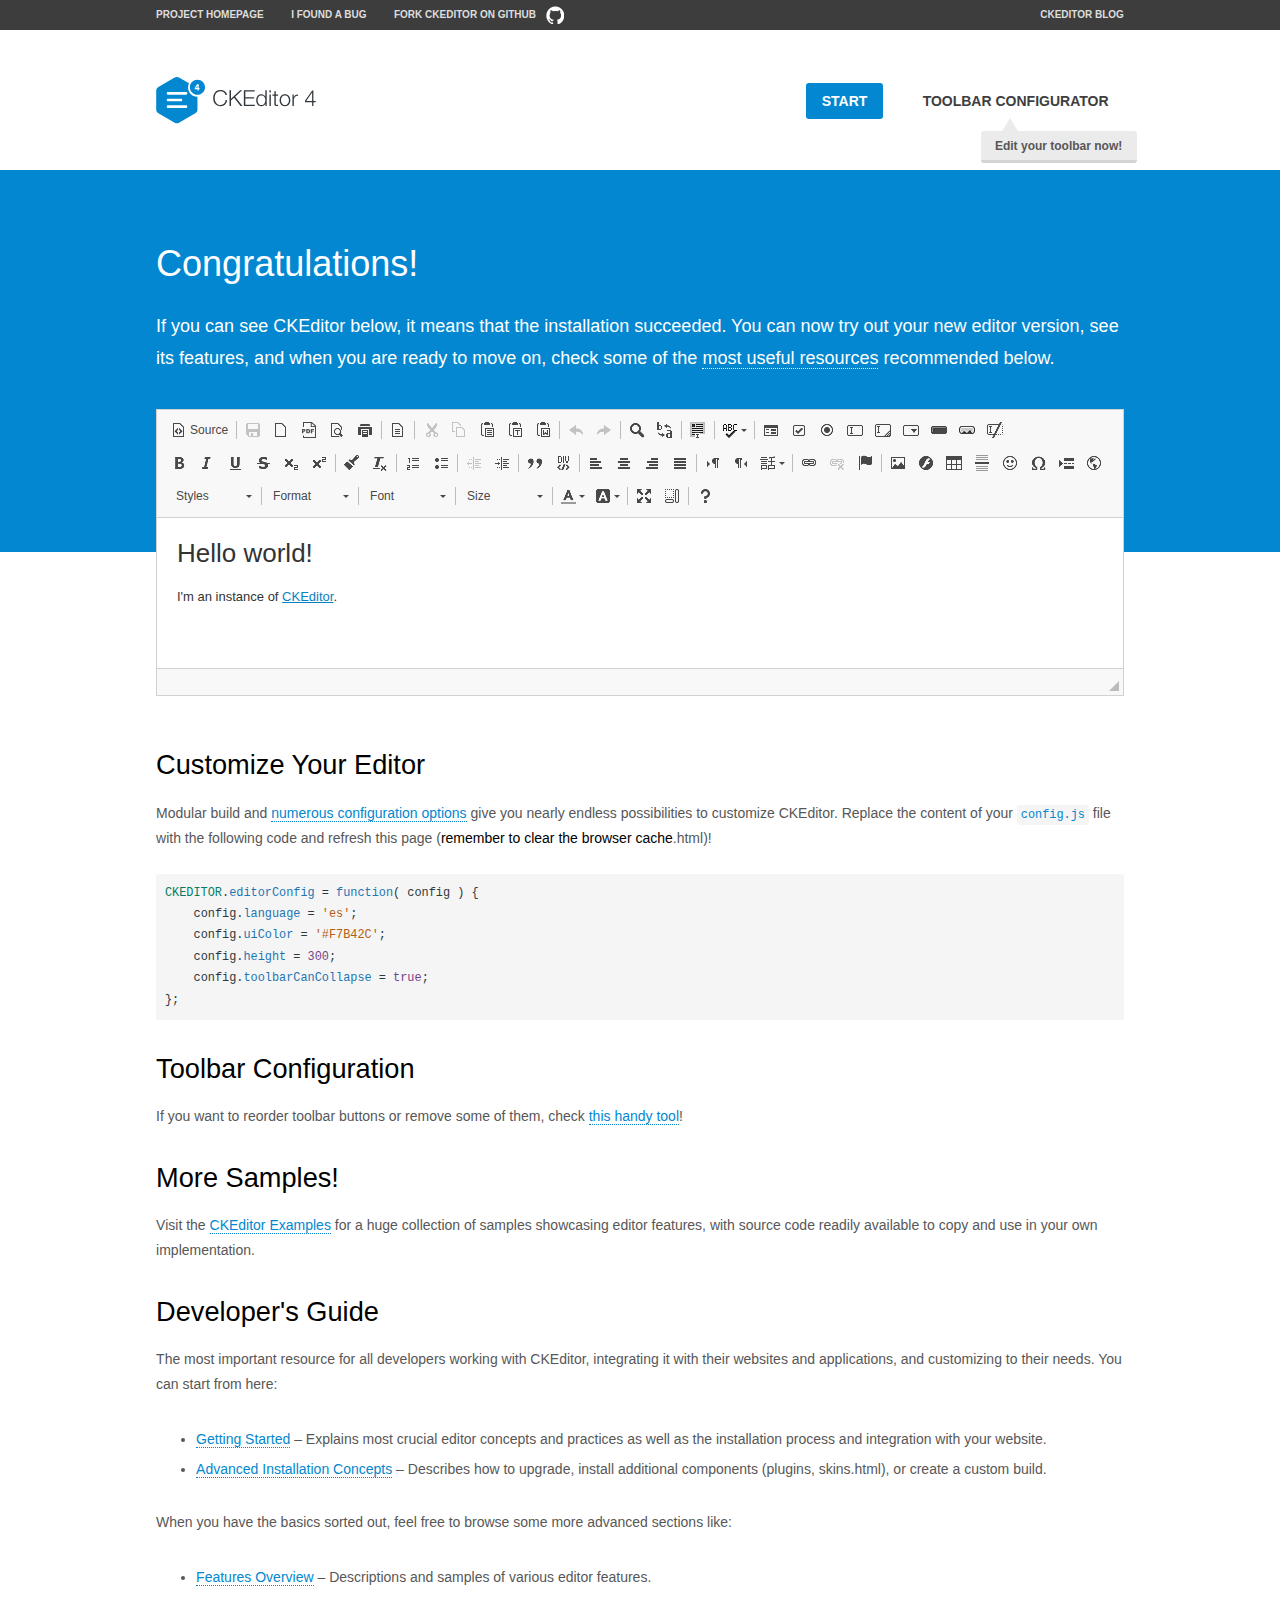
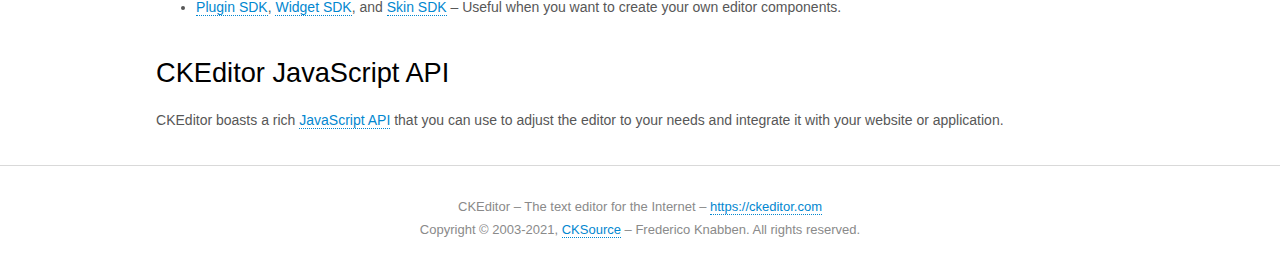
<file: public/assets/js/ckeditor/samples/index.html>
<!DOCTYPE html>
<!--
Copyright (c) 2003-2021, CKSource - Frederico Knabben. All rights reserved.
For licensing, see LICENSE.md or https://ckeditor.com/legal/ckeditor-oss-license
-->
<html lang="en">
<head>
	<meta charset="utf-8">
	<title>CKEditor Sample</title>
	<script src="../ckeditor.js"></script>
	<script src="js/sample.js"></script>
	<link rel="stylesheet" href="css/samples.css">
	<link rel="stylesheet" href="toolbarconfigurator/lib/codemirror/neo.css">
	<meta name="viewport" content="width=device-width,initial-scale=1">
	<meta name="description" content="Try the latest sample of CKEditor 4 and learn more about customizing your WYSIWYG editor with endless possibilities.">
</head>
<body id="main">

<nav class="navigation-a">
	<div class="grid-container">
		<ul class="navigation-a-left grid-width-70">
			<li><a href="https://ckeditor.com/ckeditor-4/">Project Homepage</a></li>
			<li><a href="https://github.com/ckeditor/ckeditor4/issues">I found a bug</a></li>
			<li><a href="https://github.com/ckeditor/ckeditor4" class="icon-pos-right icon-navigation-a-github">Fork CKEditor on GitHub</a></li>
		</ul>
		<ul class="navigation-a-right grid-width-30">
			<li><a href="https://ckeditor.com/blog/">CKEditor Blog</a></li>
		</ul>
	</div>
</nav>

<header class="header-a">
	<div class="grid-container">
		<h1 class="header-a-logo grid-width-30">
			<a href="index.html"><img src="img/logo.svg" onerror="this.src='img/logo.png'; this.onerror=null;" alt="CKEditor Sample"></a>
		</h1>

		<nav class="navigation-b grid-width-70">
			<ul>
				<li><a href="index.html" class="button-a button-a-background">Start</a></li>
				<li><a href="toolbarconfigurator/index.html" class="button-a">Toolbar configurator <span class="balloon-a balloon-a-nw">Edit your toolbar now!</span></a></li>
			</ul>
		</nav>
	</div>
</header>

<main>
	<div class="adjoined-top">
		<div class="grid-container">
			<div class="content grid-width-100">
				<h1>Congratulations!</h1>
				<p>
					If you can see CKEditor below, it means that the installation succeeded.
					You can now try out your new editor version, see its features, and when you are ready to move on, check some of the <a href="#sample-customize">most useful resources</a> recommended below.
				</p>
			</div>
		</div>
	</div>
	<div class="adjoined-bottom">
		<div class="grid-container">
			<div class="grid-width-100">
				<div id="editor">
					<h1>Hello world!</h1>
					<p>I'm an instance of <a href="https://ckeditor.com">CKEditor</a>.</p>
				</div>
			</div>
		</div>
	</div>

	<div class="grid-container">
		<div class="content grid-width-100">
			<section id="sample-customize">
				<h2>Customize Your Editor</h2>
				<p>Modular build and <a href="https://ckeditor.com/docs/ckeditor4/latest/guide/dev_configuration.html">numerous configuration options</a> give you nearly endless possibilities to customize CKEditor. Replace the content of your <code><a href="../config.js">config.js</a></code> file with the following code and refresh this page (<strong>remember to clear the browser cache</strong>.html)!</p>
		<pre class="cm-s-neo CodeMirror"><code><span style="padding-right: 0.1px;"><span class="cm-variable">CKEDITOR</span>.<span class="cm-property">editorConfig</span> <span class="cm-operator">=</span> <span class="cm-keyword">function</span>( <span class="cm-def">config</span> ) {</span>
<span style="padding-right: 0.1px;"><span class="cm-tab">	</span><span class="cm-variable-2">config</span>.<span class="cm-property">language</span> <span class="cm-operator">=</span> <span class="cm-string">'es'</span>;</span>
<span style="padding-right: 0.1px;"><span class="cm-tab">	</span><span class="cm-variable-2">config</span>.<span class="cm-property">uiColor</span> <span class="cm-operator">=</span> <span class="cm-string">'#F7B42C'</span>;</span>
<span style="padding-right: 0.1px;"><span class="cm-tab">	</span><span class="cm-variable-2">config</span>.<span class="cm-property">height</span> <span class="cm-operator">=</span> <span class="cm-number">300</span>;</span>
<span style="padding-right: 0.1px;"><span class="cm-tab">	</span><span class="cm-variable-2">config</span>.<span class="cm-property">toolbarCanCollapse</span> <span class="cm-operator">=</span> <span class="cm-atom">true</span>;</span>
<span style="padding-right: 0.1px;">};</span></code></pre>
			</section>

			<section>
				<h2>Toolbar Configuration</h2>
				<p>If you want to reorder toolbar buttons or remove some of them, check <a href="toolbarconfigurator/index.html">this handy tool</a>!</p>
			</section>

			<section>
				<h2>More Samples!</h2>
				<p>Visit the <a href="https://ckeditor.com/docs/ckeditor4/latest/examples/index.html">CKEditor Examples</a> for a huge collection of samples showcasing editor features, with source code readily available to copy and use in your own implementation.</p>
			</section>

			<section>
				<h2>Developer's Guide</h2>
				<p>The most important resource for all developers working with CKEditor, integrating it with their websites and applications, and customizing to their needs. You can start from here:</p>
				<ul>
					<li><a href="https://ckeditor.com/docs/ckeditor4/latest/guide/dev_installation.html">Getting Started</a> &ndash; Explains most crucial editor concepts and practices as well as the installation process and integration with your website.</li>
					<li><a href="https://ckeditor.com/docs/ckeditor4/latest/guide/dev_advanced_installation.html">Advanced Installation Concepts</a> &ndash; Describes how to upgrade, install additional components (plugins, skins.html), or create a custom build.</li>
				</ul>
					<p>When you have the basics sorted out, feel free to browse some more advanced sections like:</p>
				<ul>
					<li><a href="https://ckeditor.com/docs/ckeditor4/latest/features/index.html">Features Overview</a> &ndash; Descriptions and samples of various editor features.</li>
					<li><a href="https://ckeditor.com/docs/ckeditor4/latest/guide/plugin_sdk_intro.html">Plugin SDK</a>, <a href="https://ckeditor.com/docs/ckeditor4/latest/guide/widget_sdk_intro.html">Widget SDK</a>, and <a href="https://ckeditor.com/docs/ckeditor4/latest/guide/skin_sdk_intro.html">Skin SDK</a> &ndash; Useful when you want to create your own editor components.</li>
				</ul>
			</section>

			<section>
				<h2>CKEditor JavaScript API</h2>
				<p>CKEditor boasts a rich <a href="https://ckeditor.com/docs/ckeditor4/latest/api/index.html">JavaScript API</a> that you can use to adjust the editor to your needs and integrate it with your website or application.</p>
			</section>
		</div>
	</div>
</main>

<footer class="footer-a grid-container">
	<div class="grid-container">
		<p class="grid-width-100">
			CKEditor &ndash; The text editor for the Internet &ndash; <a class="samples" href="https://ckeditor.com/">https://ckeditor.com</a>
		</p>
		<p class="grid-width-100" id="copy">
			Copyright &copy; 2003-2021, <a class="samples" href="https://cksource.com/">CKSource</a> &ndash; Frederico Knabben. All rights reserved.
		</p>
	</div>
</footer>
<script>
	initSample();
</script>

</body>
</html>
</file>
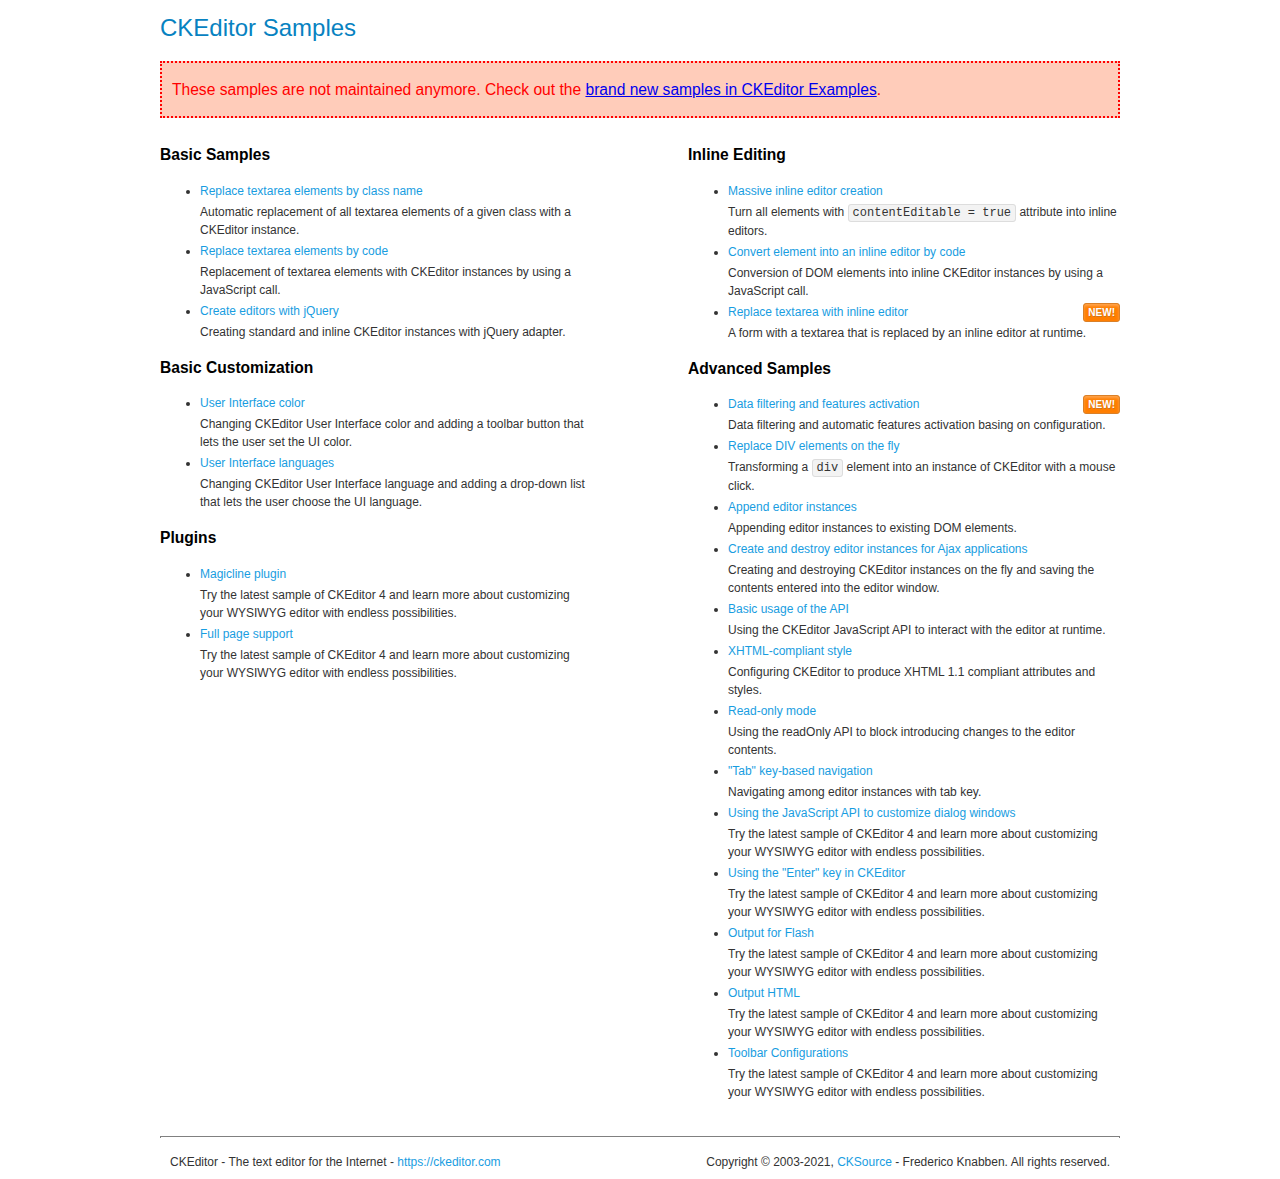
<file: public/assets/js/samples/old/index.html>
<!DOCTYPE html>
<!--
Copyright (c) 2003-2021, CKSource - Frederico Knabben. All rights reserved.
For licensing, see LICENSE.md or https://ckeditor.com/legal/ckeditor-oss-license
-->
<html lang="en">
<head>
	<meta charset="utf-8">
	<title>CKEditor Samples</title>
	<link rel="stylesheet" href="sample.css">
	<meta name="description" content="Try the latest sample of CKEditor 4 and learn more about customizing your WYSIWYG editor with endless possibilities.">
</head>
<body>
	<h1 class="samples">
		CKEditor Samples
	</h1>
	<div class="warning deprecated">
		These samples are not maintained anymore. Check out the <a href="https://ckeditor.com/docs/ckeditor4/latest/examples/index.html">brand new samples in CKEditor Examples</a>.
	</div>
	<div class="twoColumns">
		<div class="twoColumnsLeft">
			<h2 class="samples">
				Basic Samples
			</h2>
			<dl class="samples">
				<dt><a class="samples" href="replacebyclass.html">Replace textarea elements by class name</a></dt>
				<dd>Automatic replacement of all textarea elements of a given class with a CKEditor instance.</dd>

				<dt><a class="samples" href="replacebycode.html">Replace textarea elements by code</a></dt>
				<dd>Replacement of textarea elements with CKEditor instances by using a JavaScript call.</dd>

				<dt><a class="samples" href="jquery.html">Create editors with jQuery</a></dt>
				<dd>Creating standard and inline CKEditor instances with jQuery adapter.</dd>
			</dl>

			<h2 class="samples">
				Basic Customization
			</h2>
			<dl class="samples">
				<dt><a class="samples" href="uicolor.html">User Interface color</a></dt>
				<dd>Changing CKEditor User Interface color and adding a toolbar button that lets the user set the UI color.</dd>

				<dt><a class="samples" href="uilanguages.html">User Interface languages</a></dt>
				<dd>Changing CKEditor User Interface language and adding a drop-down list that lets the user choose the UI language.</dd>
			</dl>


			<h2 class="samples">Plugins</h2>
<dl class="samples">
<dt><a class="samples" href="magicline/magicline.html">Magicline plugin</a></dt>
<dd>Try the latest sample of CKEditor 4 and learn more about customizing your WYSIWYG editor with endless possibilities.</dd>

<dt><a class="samples" href="wysiwygarea/fullpage.html">Full page support</a></dt>
<dd>Try the latest sample of CKEditor 4 and learn more about customizing your WYSIWYG editor with endless possibilities.</dd>
</dl>
		</div>
		<div class="twoColumnsRight">
			<h2 class="samples">
				Inline Editing
			</h2>
			<dl class="samples">
				<dt><a class="samples" href="inlineall.html">Massive inline editor creation</a></dt>
				<dd>Turn all elements with <code>contentEditable = true</code> attribute into inline editors.</dd>

				<dt><a class="samples" href="inlinebycode.html">Convert element into an inline editor by code</a></dt>
				<dd>Conversion of DOM elements into inline CKEditor instances by using a JavaScript call.</dd>

				<dt><a class="samples" href="inlinetextarea.html">Replace textarea with inline editor</a> <span class="new">New!</span></dt>
				<dd>A form with a textarea that is replaced by an inline editor at runtime.</dd>

				
			</dl>

			<h2 class="samples">
				Advanced Samples
			</h2>
			<dl class="samples">
				<dt><a class="samples" href="datafiltering.html">Data filtering and features activation</a> <span class="new">New!</span></dt>
				<dd>Data filtering and automatic features activation basing on configuration.</dd>

				<dt><a class="samples" href="divreplace.html">Replace DIV elements on the fly</a></dt>
				<dd>Transforming a <code>div</code> element into an instance of CKEditor with a mouse click.</dd>

				<dt><a class="samples" href="appendto.html">Append editor instances</a></dt>
				<dd>Appending editor instances to existing DOM elements.</dd>

				<dt><a class="samples" href="ajax.html">Create and destroy editor instances for Ajax applications</a></dt>
				<dd>Creating and destroying CKEditor instances on the fly and saving the contents entered into the editor window.</dd>

				<dt><a class="samples" href="api.html">Basic usage of the API</a></dt>
				<dd>Using the CKEditor JavaScript API to interact with the editor at runtime.</dd>

				<dt><a class="samples" href="xhtmlstyle.html">XHTML-compliant style</a></dt>
				<dd>Configuring CKEditor to produce XHTML 1.1 compliant attributes and styles.</dd>

				<dt><a class="samples" href="readonly.html">Read-only mode</a></dt>
				<dd>Using the readOnly API to block introducing changes to the editor contents.</dd>

				<dt><a class="samples" href="tabindex.html">"Tab" key-based navigation</a></dt>
				<dd>Navigating among editor instances with tab key.</dd>


				
<dt><a class="samples" href="dialog/dialog.html">Using the JavaScript API to customize dialog windows</a></dt>
<dd>Try the latest sample of CKEditor 4 and learn more about customizing your WYSIWYG editor with endless possibilities.</dd>

<dt><a class="samples" href="enterkey/enterkey.html">Using the &quot;Enter&quot; key in CKEditor</a></dt>
<dd>Try the latest sample of CKEditor 4 and learn more about customizing your WYSIWYG editor with endless possibilities.</dd>

<dt><a class="samples" href="htmlwriter/outputforflash.html">Output for Flash</a></dt>
<dd>Try the latest sample of CKEditor 4 and learn more about customizing your WYSIWYG editor with endless possibilities.</dd>

<dt><a class="samples" href="htmlwriter/outputhtml.html">Output HTML</a></dt>
<dd>Try the latest sample of CKEditor 4 and learn more about customizing your WYSIWYG editor with endless possibilities.</dd>

<dt><a class="samples" href="toolbar/toolbar.html">Toolbar Configurations</a></dt>
<dd>Try the latest sample of CKEditor 4 and learn more about customizing your WYSIWYG editor with endless possibilities.</dd>

			</dl>
		</div>
	</div>
	<div id="footer">
		<hr>
		<p>
			CKEditor - The text editor for the Internet - <a class="samples" href="https://ckeditor.com/">https://ckeditor.com</a>
		</p>
		<p id="copy">
			Copyright &copy; 2003-2021, <a class="samples" href="https://cksource.com/">CKSource</a> - Frederico Knabben. All rights reserved.
		</p>
	</div>
</body>
</html>
</file>
<file: public/assets/js/ckeditor/samples/css/samples.css>
/**
 * @license Copyright (c) 2003-2021, CKSource - Frederico Knabben. All rights reserved.
 * For licensing, see LICENSE.md or https://ckeditor.com/legal/ckeditor-oss-license
 */
@media (max-width: 900px) {
  .global-is-mobile-hidden {
    display: none !important;
  }
}
article,
aside,
details,
figcaption,
figure,
footer,
header,
hgroup,
main,
menu,
nav,
section {
  display: block;
}
body,
html {
  margin: 0;
  padding: 0;
  font: 16px / 1.8 Arial, 'Helvetica Neue', Helvetica, sans-serif;
  font-weight: 300;
  color: #575757;
}
.grid-width-10 {
  width: 10%;
}
.grid-width-20 {
  width: 20%;
}
.grid-width-30 {
  width: 30%;
}
.grid-width-40 {
  width: 40%;
}
.grid-width-50 {
  width: 50%;
}
.grid-width-60 {
  width: 60%;
}
.grid-width-70 {
  width: 70%;
}
.grid-width-80 {
  width: 80%;
}
.grid-width-90 {
  width: 90%;
}
.grid-width-100 {
  width: 100%;
}
@media (max-width: 900px) {
  .grid-width-10,
  .grid-width-20,
  .grid-width-30,
  .grid-width-40,
  .grid-width-50,
  .grid-width-60,
  .grid-width-70,
  .grid-width-80,
  .grid-width-90,
  .grid-width-100 {
    width: 100%;
  }
}
*[class*="grid-width"] {
  -webkit-box-sizing: border-box;
  -moz-box-sizing: border-box;
  box-sizing: border-box;
  padding-left: 4%;
  padding-right: 4%;
  float: left;
}
*[class*="grid-width"]:after,
.grid-container:after,
*[class*="grid-width"]:before,
.grid-container:before {
  content: '';
  display: block;
  overflow: hidden;
  visibility: hidden;
  font-size: 0;
  line-height: 0;
  width: 0;
  height: 0;
}
*[class*="grid-width"]:after,
.grid-container:after {
  clear: both;
}
.grid-container {
  -webkit-box-sizing: border-box;
  -moz-box-sizing: border-box;
  box-sizing: border-box;
  margin-left: auto;
  margin-right: auto;
}
.grid-container-nested *[class*="grid-width"]:first-child {
  padding-left: 0;
}
.grid-container-nested *[class*="grid-width"]:last-child {
  padding-right: 0;
}
@media (max-width: 900px) {
  .grid-container-nested *[class*="grid-width"]:first-child {
    padding-left: 4%;
  }
  .grid-container-nested *[class*="grid-width"]:last-child {
    padding-right: 4%;
  }
}
.header-a {
  min-height: 140px;
  overflow: hidden;
}
.header-a .header-a-logo {
  margin: 40px 0 0;
}
@media (max-width: 900px) {
  .header-a .header-a-logo {
    text-align: center;
  }
}
.header-a .header-a-logo img {
  border: transparent;
}
.navigation-a {
  height: 30px;
  background: #3D3D3D;
  position: absolute;
  left: 0;
  right: 0;
  top: 0;
  padding: 0;
  overflow: hidden;
}
@media (max-width: 900px) {
  .navigation-a {
    text-align: center;
  }
}
.navigation-a ul {
  list-style: none;
  margin: 0;
  overflow: hidden;
}
.navigation-a ul li,
.navigation-a ul li a {
  display: inline-block;
}
@media (max-width: 900px) {
  .navigation-a ul {
    width: auto;
    text-overflow: ellipsis;
    white-space: nowrap;
    display: inline-block;
    float: none;
  }
  .navigation-a ul:before,
  .navigation-a ul:after {
    display: none;
  }
}
.navigation-a ul.navigation-a-left {
  text-align: left;
}
@media (max-width: 900px) {
  .navigation-a ul.navigation-a-left {
    padding-right: 0;
  }
}
.navigation-a ul.navigation-a-right {
  text-align: right;
}
@media (max-width: 900px) {
  .navigation-a ul.navigation-a-right {
    padding-left: 23px;
  }
}
.navigation-a ul li + li {
  margin-left: 23px;
}
.navigation-a ul li a {
  font-size: 10px;
  font-size: 0.625rem;
  line-height: 18px;
  line-height: 1.13rem;
  line-height: 30px;
  float: left;
  color: #ddd;
  font-weight: bold;
  text-decoration: none;
  text-transform: uppercase;
}
.navigation-a ul li a:hover {
  cursor: pointer;
  color: #fff;
}
.icon-navigation-a-github:before,
.icon-navigation-a-github:after {
  background-image: url("[data-uri]");
}
.navigation-b {
  text-align: right;
  margin: 52px 0 0;
  overflow: visible;
}
@media (max-width: 900px) {
  .navigation-b {
    text-align: center;
    margin-top: 20px;
    padding: 0;
  }
}
.navigation-b ul {
  padding: 0;
  list-style: none;
  margin: 0;
  overflow: visible;
}
.navigation-b ul li,
.navigation-b ul li a {
  display: inline-block;
}
@media (max-width: 900px) {
  .navigation-b ul {
    display: table;
    width: 100%;
    padding-bottom: 1.5em;
  }
}
@media (max-width: 900px) {
  .navigation-b ul li {
    display: table-row;
  }
}
.navigation-b ul li + li {
  margin-left: 20px;
}
@media (max-width: 900px) {
  .navigation-b ul li + li {
    margin-left: 0;
  }
}
.navigation-b ul li a {
  -webkit-box-sizing: border-box;
  -moz-box-sizing: border-box;
  box-sizing: border-box;
  text-transform: uppercase;
  text-decoration: none;
  outline: none;
}
@media (max-width: 900px) {
  .navigation-b ul li a {
    width: 100%;
    -webkit-border-radius: 0;
    -webkit-background-clip: padding-box;
    -moz-border-radius: 0;
    -moz-background-clip: padding;
    border-radius: 0;
    background-clip: padding-box;
  }
}
.footer-a {
  font-size: 13px;
  font-size: 0.8125rem;
  line-height: 23.4px;
  line-height: 1.46rem;
  padding-top: 2.25em;
  padding-bottom: 2.25em;
  overflow: hidden;
  color: #8a8a8a;
}
.footer-a a {
  color: #0287D0;
  text-decoration: none;
  border-bottom: 1px dotted #0287D0;
}
.footer-a a:hover {
  color: #0277b7;
}
.footer-a p {
  margin: 0;
  display: inline-block;
  text-align: center;
}
.content {
  font-size: 14px;
  font-size: 0.875rem;
  line-height: 25.2px;
  line-height: 1.57rem;
  overflow: hidden;
  padding-top: 1.5em;
  padding-bottom: 1.5em;
}
.content p {
  margin: 0.75em 0;
}
.content ul,
.content ol,
.content pre,
.content blockquote,
.content textarea:not([class^="cke"]),
.content .cke {
  margin: 1.875em 0;
}
.content code,
.content kbd {
  -webkit-border-radius: 3px;
  -webkit-background-clip: padding-box;
  -moz-border-radius: 3px;
  -moz-background-clip: padding;
  border-radius: 3px;
  background-clip: padding-box;
  padding: 3px 4px;
}
.content pre,
.content code,
.content kbd,
.content blockquote {
  background: #f5f5f5;
}
.content blockquote,
.content pre {
  background: none;
  border-left: 4px solid #0287D0;
  padding: 1.5em 2.25em;
}
.content p a,
.content ul a,
.content ol a,
.content blockquote a,
.content h1 a,
.content h2 a,
.content h3 a,
.content h4 a,
.content h5 a {
  color: #0287D0;
  text-decoration: none;
  border-bottom: 1px dotted #0287D0;
}
.content p a:hover,
.content ul a:hover,
.content ol a:hover,
.content blockquote a:hover,
.content h1 a:hover,
.content h2 a:hover,
.content h3 a:hover,
.content h4 a:hover,
.content h5 a:hover {
  color: #0277b7;
}
.content h1,
.content h2,
.content h3,
.content h4,
.content h5 {
  color: #000;
  font-weight: 100;
}
.content h1 code,
.content h2 code,
.content h3 code,
.content h4 code,
.content h5 code,
.content h1 kbd,
.content h2 kbd,
.content h3 kbd,
.content h4 kbd,
.content h5 kbd {
  font-size: inherit;
}
.content h1 a.content-heading-anchor,
.content h2 a.content-heading-anchor,
.content h3 a.content-heading-anchor,
.content h4 a.content-heading-anchor,
.content h5 a.content-heading-anchor {
  font-weight: 100;
  vertical-align: middle;
  opacity: 0;
  border: 0;
}
.content h1:hover a.content-heading-anchor,
.content h2:hover a.content-heading-anchor,
.content h3:hover a.content-heading-anchor,
.content h4:hover a.content-heading-anchor,
.content h5:hover a.content-heading-anchor {
  opacity: 1;
}
.content h1:target a,
.content h2:target a,
.content h3:target a,
.content h4:target a,
.content h5:target a {
  -webkit-animation: targetLinkOpacity 0.5s linear alternate;
  -moz-animation: targetLinkOpacity 0.5s linear alternate;
  -o-animation: targetLinkOpacity 0.5s linear alternate;
  animation: targetLinkOpacity 0.5s linear alternate;
  opacity: 1;
}
.content input,
.content select,
.content textarea:not([class^="cke"]) {
  -webkit-border-radius: 3px;
  -webkit-background-clip: padding-box;
  -moz-border-radius: 3px;
  -moz-background-clip: padding;
  border-radius: 3px;
  background-clip: padding-box;
  -webkit-box-shadow: inset 0 1px 1px rgba(0, 0, 0, 0.08);
  -moz-box-shadow: inset 0 1px 1px rgba(0, 0, 0, 0.08);
  box-shadow: inset 0 1px 1px rgba(0, 0, 0, 0.08);
  font: inherit;
  color: inherit;
  border: 1px solid #D9D9D9;
  padding: .2em .5em;
}
.content input:focus,
.content select:focus,
.content textarea:not([class^="cke"]):focus {
  border-color: #66afe9;
  outline: 0;
  -webkit-box-shadow: inset 0 1px 1px rgba(0, 0, 0, 0.08), 0 0 8px #93c6ef;
  -moz-box-shadow: inset 0 1px 1px rgba(0, 0, 0, 0.08), 0 0 8px #93c6ef;
  box-shadow: inset 0 1px 1px rgba(0, 0, 0, 0.08), 0 0 8px #93c6ef;
}
.content abbr {
  border-bottom: 1px dotted #666;
  cursor: pointer;
}
.content blockquote {
  font-style: italic;
  font-family: Georgia, Times, "Times New Roman", serif;
  font-size: 16px;
  font-size: 1rem;
  line-height: 28.8px;
  line-height: 1.8rem;
}
.content em {
  font-style: italic;
}
.content h1 {
  font-size: 36px;
  font-size: 2.25rem;
  line-height: 64.8px;
  line-height: 4.05rem;
  margin: 1.125em 0 0;
}
.content h2 {
  font-size: 27.2px;
  font-size: 1.7rem;
  line-height: 48.96px;
  line-height: 3.06rem;
  margin: 0.9em 0 0;
}
.content h3 {
  font-size: 24px;
  font-size: 1.5rem;
  line-height: 43.2px;
  line-height: 2.7rem;
  font-weight: 500;
  margin: 0.75em 0 0;
}
.content h4 {
  font-size: 19.2px;
  font-size: 1.2rem;
  line-height: 34.56px;
  line-height: 2.16rem;
  font-weight: 500;
  margin: 0.75em 0 0;
}
.content h5 {
  font-size: 17.6px;
  font-size: 1.1rem;
  line-height: 31.68px;
  line-height: 1.98rem;
  font-weight: 500;
  margin: 0.75em 0 0;
}
.content hr {
  border: 0;
  border-top: 4px solid #D9D9D9;
  margin: 1.5em 0;
}
.content input[type="text"] {
  height: 1.8em;
  line-height: 1.8em;
}
.content input[type="button"] {
  -webkit-appearance: button;
  -moz-appearance: button;
  appearance: button;
}
.content kbd {
  font-size: 12px;
  font-size: 0.75rem;
  line-height: 21.6px;
  line-height: 1.35rem;
  font-family: Arial, 'Helvetica Neue', Helvetica, sans-serif;
  padding: 2px 6px;
  -webkit-box-shadow: 0 0 4px #fff inset, 0 2px 0 #D9D9D9;
  -moz-box-shadow: 0 0 4px #fff inset, 0 2px 0 #D9D9D9;
  box-shadow: 0 0 4px #fff inset, 0 2px 0 #D9D9D9;
}
.content p img {
  vertical-align: middle;
}
.content p pre {
  padding: 1.5em;
}
.content pre {
  padding: 0;
  border: 0;
  tab-size: 4;
  -o-tab-size: 4;
  -moz-tab-size: 4;
}
.content pre,
.content code {
  font-size: 11.89px;
  font-size: 0.743rem;
  line-height: 21.4px;
  line-height: 1.34rem;
  font-family: Consolas, Menlo, Monaco, Lucida Console, Liberation Mono, DejaVu Sans Mono, Bitstream Vera Sans Mono, Courier New, monospace, serif;
}
.content pre a,
.content code a {
  border: 0;
}
.content pre code {
  padding: 0.75em;
  display: block;
}
.content strong {
  color: #000;
}
.content ul ul,
.content ol ul,
.content ul ol,
.content ol ol {
  margin: 0.75em 0;
}
.content ul li,
.content ol li {
  font-size: 14px;
  font-size: 0.875rem;
  line-height: 30.24px;
  line-height: 1.89rem;
}
.content textarea:not([class^="cke"]) {
  width: 100%;
}
.content div.todo {
  border: 2px dotted #444;
  padding: 10px;
  margin: 60px 0 10px 0;
  /* Remove me some day */
}
.content div.todo:before {
  content: "TODO";
  font-weight: bold;
}
body a.button-a,
body button.button-a,
body input.button-a {
  -webkit-border-radius: 3px;
  -webkit-background-clip: padding-box;
  -moz-border-radius: 3px;
  -moz-background-clip: padding;
  border-radius: 3px;
  background-clip: padding-box;
  font-size: 14px;
  font-size: 0.875rem;
  line-height: 25.2px;
  line-height: 1.57rem;
  height: 36px;
  line-height: 36px;
  padding: 0 1.1em;
  font-weight: 700;
  color: #3e3e3e;
  white-space: nowrap;
  text-decoration: none;
  display: inline-block;
  cursor: pointer;
  border: 0;
  vertical-align: middle;
  margin: 1px 0;
  background: transparent;
}
body a.button-a.icon-pos-left,
body button.button-a.icon-pos-left,
body input.button-a.icon-pos-left {
  padding-left: .8em;
}
body a.button-a.icon-pos-right,
body button.button-a.icon-pos-right,
body input.button-a.icon-pos-right {
  padding-right: .8em;
}
body a.button-a.button-a-no-text,
body button.button-a.button-a-no-text,
body input.button-a.button-a-no-text {
  -webkit-border-radius: 100px;
  -webkit-background-clip: padding-box;
  -moz-border-radius: 100px;
  -moz-background-clip: padding;
  border-radius: 100px;
  background-clip: padding-box;
  width: 36px;
  padding: 0;
  text-indent: -999px;
  overflow: hidden;
  position: relative;
  text-align: center;
}
body a.button-a.button-a-no-text:before,
body button.button-a.button-a-no-text:before,
body input.button-a.button-a-no-text:before {
  position: absolute;
  left: 50%;
  top: 50%;
  margin: -9px 0 0 -9px;
}
@media (max-width: 900px) {
  body a.button-a.button-a-mobile-collapsed,
  body button.button-a.button-a-mobile-collapsed,
  body input.button-a.button-a-mobile-collapsed {
    -webkit-border-radius: 100px;
    -webkit-background-clip: padding-box;
    -moz-border-radius: 100px;
    -moz-background-clip: padding;
    border-radius: 100px;
    background-clip: padding-box;
    width: 36px;
    padding: 0;
    text-indent: -999px;
    overflow: hidden;
    position: relative;
    text-align: center;
  }
  body a.button-a.button-a-mobile-collapsed:before,
  body button.button-a.button-a-mobile-collapsed:before,
  body input.button-a.button-a-mobile-collapsed:before {
    position: absolute;
    left: 50%;
    top: 50%;
    margin: -9px 0 0 -9px;
  }
  body a.button-a.button-a-mobile-collapsed:before,
  body button.button-a.button-a-mobile-collapsed:before,
  body input.button-a.button-a-mobile-collapsed:before {
    position: absolute;
    left: 50%;
    top: 50%;
    margin: -9px 0 0 -9px;
  }
}
body a.button-a:active,
body button.button-a:active,
body input.button-a:active,
body a.button-a:hover,
body button.button-a:hover,
body input.button-a:hover {
  color: #fff;
  background: #0277b7;
}
body a.button-a:focus,
body button.button-a:focus,
body input.button-a:focus {
  border-color: #66afe9;
  outline: 0;
  -webkit-box-shadow: inset 0 1px 1px rgba(0, 0, 0, 0.075), 0 0 8px #93c6ef;
  -moz-box-shadow: inset 0 1px 1px rgba(0, 0, 0, 0.075), 0 0 8px #93c6ef;
  box-shadow: inset 0 1px 1px rgba(0, 0, 0, 0.075), 0 0 8px #93c6ef;
}
body a.button-a-soft,
body button.button-a-soft,
body input.button-a-soft {
  background: #e7e7e7;
}
body a.button-a-soft:active,
body button.button-a-soft:active,
body input.button-a-soft:active,
body a.button-a-soft:hover,
body button.button-a-soft:hover,
body input.button-a-soft:hover {
  color: #3e3e3e;
  background: #cecece;
}
body a.button-a-background,
body button.button-a-background,
body input.button-a-background,
body a.navigation-b ul li a:hover,
body button.navigation-b ul li a:hover,
body input.navigation-b ul li a:hover {
  color: #fff;
  background: #0287D0;
}
body a.button-a-background:active,
body button.button-a-background:active,
body input.button-a-background:active,
body a.button-a-background:hover,
body button.button-a-background:hover,
body input.button-a-background:hover,
body a.navigation-b ul li a:hover:active,
body button.navigation-b ul li a:hover:active,
body input.navigation-b ul li a:hover:active,
body a.navigation-b ul li a:hover:hover,
body button.navigation-b ul li a:hover:hover,
body input.navigation-b ul li a:hover:hover {
  color: #fff;
  background: #0277b7;
}
.balloon-a {
  font-size: 12px;
  font-size: 0.75rem;
  line-height: 21.6px;
  line-height: 1.35rem;
  -webkit-border-radius: 3px;
  -webkit-background-clip: padding-box;
  -moz-border-radius: 3px;
  -moz-background-clip: padding;
  border-radius: 3px;
  background-clip: padding-box;
  border-bottom: 3px solid #d4d4d4;
  background: #ebebeb;
  display: inline-block;
  white-space: nowrap;
  padding: .4em 1.2em .2em;
  font-weight: 700;
  position: relative;
  z-index: 1000;
  text-transform: none;
  color: #575757;
}
.balloon-a:hover {
  color: #575757;
}
.balloon-a:before {
  content: '';
  width: 0;
  height: 0;
  border-style: solid;
  position: absolute;
}
.balloon-a-ne:before,
.balloon-a-nw:before {
  top: -13px;
  border-width: 0 9px 15.6px 9px;
  border-color: transparent transparent #ebebeb transparent;
}
.balloon-a-se:before,
.balloon-a-sw:before {
  bottom: -13px;
  border-width: 15.6px 9px 0 9px;
  border-color: #ebebeb transparent transparent transparent;
}
.balloon-a-nw:before,
.balloon-a-sw:before {
  left: 20px;
}
.balloon-a-ne:before,
.balloon-a-se:before {
  right: 20px;
}
.icon-pos-left:before,
.icon-pos-right:after {
  content: '';
  display: inline-block;
  width: 18px;
  height: 18px;
  vertical-align: middle;
  background-repeat: no-repeat;
}
.icon-pos-left:before {
  margin-right: 10px;
}
.icon-pos-right:after {
  margin-left: 10px;
}
.icon-download:before,
.icon-download:after {
  background-image: url("[data-uri]");
}
.icon-question-mark:before,
.icon-question-mark:after {
  background-image: url("[data-uri]");
}
.icon-close:before,
.icon-close:after {
  background-image: url("[data-uri]");
}
.ie8 .switch > * {
  vertical-align: middle;
}
.ie8 .switch input[type="radio"] {
  margin: 0 0.25em;
  display: inline-block;
}
.ie8 .switch label {
  margin-left: 0 !important;
  margin-right: 0 !important;
}
.ie8 .switch label[data-for="1"] {
  float: left;
}
.ie8 .switch label[data-for="2"] {
  float: right;
}
.ie8 .switch .switch-inner {
  display: none;
}
.switch {
  font-size: 14px;
  font-size: 0.875rem;
  line-height: 25.2px;
  line-height: 1.57rem;
  font-weight: bold;
  background-color: #0287D0;
  overflow: hidden;
  display: inline-block;
  padding: 0.75em 0.25em;
  color: #fff;
  -webkit-border-radius: 3px;
  -webkit-background-clip: padding-box;
  -moz-border-radius: 3px;
  -moz-background-clip: padding;
  border-radius: 3px;
  background-clip: padding-box;
  position: relative;
}
.switch input[type="radio"] {
  display: none;
}
.switch label {
  position: relative;
  z-index: 2;
  float: left;
  cursor: pointer;
  padding: 0 0.75em;
}
.switch label:hover {
  text-decoration: underline;
}
.switch .switch-inner {
  float: left;
  background-color: #FFF;
  height: 1.5em;
  width: 4.125em;
  padding: 2px;
  margin: 0 0.25em;
  -webkit-border-radius: 5.5px;
  -webkit-background-clip: padding-box;
  -moz-border-radius: 5.5px;
  -moz-background-clip: padding;
  border-radius: 5.5px;
  background-clip: padding-box;
}
.switch .switch-inner .handler {
  overflow: hidden;
  position: relative;
  display: block;
  height: 1.5em;
  width: 1.5em;
  background: #027dc1;
  -webkit-border-radius: 4.5px;
  -webkit-background-clip: padding-box;
  -moz-border-radius: 4.5px;
  -moz-background-clip: padding;
  border-radius: 4.5px;
  background-clip: padding-box;
}
.switch .switch-inner .handler:before {
  content: '';
  display: block;
  position: absolute;
  top: 0;
  right: 0;
  bottom: 3px;
  left: 0;
  background-color: #0291df;
  -webkit-border-bottom-left-radius: 4.5px;
  -moz-border-radius-bottomleft: 4.5px;
  border-bottom-left-radius: 4.5px;
  -webkit-border-bottom-right-radius: 4.5px;
  -webkit-background-clip: padding-box;
  -moz-border-radius-bottomright: 4.5px;
  -moz-background-clip: padding;
  border-bottom-right-radius: 4.5px;
  background-clip: padding-box;
}
.switch:hover .switch-inner .handler:before {
  background: #029ef3;
}
.switch input[data-num="2"]:checked ~ .switch-inner > .handler {
  margin-left: auto;
}
.switch input[data-num="2"]:checked ~ label[data-for="1"] {
  padding-right: 5.125em;
  margin-right: -4.375em;
}
.switch input[data-num="1"]:checked ~ label[data-for="2"] {
  padding-left: 5.125em;
  margin-left: -4.375em;
}
.toggler {
  -webkit-user-select: none;
  -moz-user-select: none;
  -ms-user-select: none;
  user-select: none;
}
.toggler label {
  cursor: pointer;
}
.toggler [data-collapse] {
  display: inherit;
}
.toggler [data-expand] {
  display: none;
}
.toggler.collapsed [data-collapse] {
  display: none;
}
.toggler.collapsed [data-expand] {
  display: inherit;
}
.toggler-container {
  overflow: hidden;
}
.toggler-container.collapsed {
  height: 0;
}
.icon-toggler-expanded:before,
.icon-toggler-collapsed:before,
.icon-toggler-expanded:after,
.icon-toggler-collapsed:after {
  background-image: url("[data-uri]");
}
.icon-toggler-expanded.icon-light:before,
.icon-toggler-collapsed.icon-light:before,
.icon-toggler-expanded.icon-light:after,
.icon-toggler-collapsed.icon-light:after {
  background-image: url("[data-uri]");
}
.icon-toggler-expanded:before,
.icon-toggler-expanded:after {
  background-position: top left;
}
.icon-toggler-collapsed:before,
.icon-toggler-collapsed:after {
  background-position: bottom left;
}
.modal {
  padding: 20px;
  border-radius: 3px;
  background-color: white;
  max-width: 700px;
  -webkit-box-sizing: border-box;
  -moz-box-sizing: border-box;
  box-sizing: border-box;
  width: 80% !important;
  top: 50% !important;
  -webkit-transform: translate(-50%, -50%) !important;
  -moz-transform: translate(-50%, -50%) !important;
  -ms-transform: translate(-50%, -50%) !important;
  -o-transform: translate(-50%, -50%) !important;
  transform: translate(-50%, -50%) !important;
}
.modal-close {
  -webkit-border-radius: 100px;
  -webkit-background-clip: padding-box;
  -moz-border-radius: 100px;
  -moz-background-clip: padding;
  border-radius: 100px;
  background-clip: padding-box;
  cursor: pointer;
  height: 18px;
  width: 18px;
  position: absolute;
  top: 10px;
  right: 10px;
  font-size: 17px;
  text-align: center;
  line-height: 19px;
  background: #cccccc;
}
main .grid-container,
header .grid-container,
.navigation-a > div,
footer > div {
  max-width: 968px;
}
.header-a {
  margin-top: 30px;
}
.footer-a {
  border-top: 1px solid #D9D9D9;
}
.adjoined-top {
  background-color: #0287D0;
  color: #fff;
}
.adjoined-top .content h1,
.adjoined-top .content h2,
.adjoined-top .content h3,
.adjoined-top .content h4,
.adjoined-top .content h5 {
  color: #fff;
}
.adjoined-top .content p {
  font-size: 18px;
  font-size: 1.125rem;
  line-height: 32.4px;
  line-height: 2.02rem;
  font-weight: 100;
}
.adjoined-top .content p a {
  text-decoration: none;
  border-bottom: 1px dotted #fff;
  color: inherit;
}
.adjoined-top .content p a:hover {
  color: #e6e6e6;
}
.adjoined-top .content button {
  color: #fff;
}
.adjoined-top .content strong {
  color: #fff;
}
.adjoined-top .content code {
  font-size: inherit;
  color: #0287D0;
}
.adjoined-bottom {
  position: relative;
}
.adjoined-bottom:before {
  z-index: -1;
  content: '';
  background: #0287D0;
  position: absolute;
  top: 0;
  left: 0;
  right: 0;
  height: 50%;
}
main .grid-container,
header .grid-container,
.navigation-a > div,
footer > div {
  max-width: 1052px;
}
main .grid-container.freed-width {
  max-width: none;
}
.switch {
  background: #027dc1;
  float: right;
  overflow: visible;
}
.switch .balloon-a {
  position: absolute;
  top: -40px;
  right: 50%;
  margin-right: -15px;
  background: #FFEFC1;
  border-bottom-color: #DCDCA4;
}
.switch .balloon-a:before {
  border-color: #FFEFC1 transparent transparent transparent;
}
#toolbar .editors-container {
  overflow: hidden;
  height: 0;
  transition: height 200ms;
}
#toolbar .editors-container.active {
  height: auto;
}
#main #editor {
  background: #FFF;
  padding: 2% 4%;
  border: dashed 5px #0287D0;
}
#main .adjoined-top:before {
  height: 335px;
}
#toolbar .adjoined-top:before {
  height: 219px;
}
#toolbar .adjoined-top .grid-container-nested {
  height: 147px;
}
.content .grid-switch-magic {
  margin: 3.5em 0 0;
}
#info-box {
  padding-bottom: 0;
}
#info-box > div {
  width: 100%;
  text-align: right;
}
#info-box > div .toggler {
  padding-right: 0;
}
#info-box > div .toggler:hover {
  background: transparent;
  color: #000;
}
#info-box > div .toggler:hover > label {
  text-decoration: underline;
}
#info-box > div h2 {
  float: left;
  margin-top: 0;
}
#info-box > div#instructions-container {
  text-align: left;
}
#toolbarModifierWrapper {
  overflow: hidden;
  height: 0;
  opacity: 0;
  transition: height 200ms;
}
#toolbarModifierWrapper.active {
  height: auto;
  opacity: 1;
}
header {
  overflow: visible;
}
header div.grid-container {
  overflow: visible;
}
header .navigation-b {
  overflow: visible;
}
header .navigation-b ul {
  overflow: visible;
}
header .navigation-b a {
  position: relative;
}
header .balloon-a {
  position: absolute;
  top: 48px;
  left: 50%;
  margin-left: -35px;
}
@media (max-width: 1140px) {
  header .balloon-a {
    left: auto;
    margin-left: auto;
    right: 50%;
    margin-right: -35px;
  }
  header .balloon-a:before {
    left: auto;
    right: 22px;
  }
}
@media (max-width: 900px) {
  header .balloon-a {
    display: none;
  }
}
header .header-a-logo img {
  width: 160px;
  height: 60px;
}

#toolbar .cke_toolbar {
  pointer-events: none;
  -webkit-user-select: none;
  -moz-user-select: none;
  -ms-user-select: none;
  user-select: none;
  cursor: default;
}
.some-toolbar-active .cke_toolbar {
  zoom: 1;
  filter: alpha(opacity=50);
  -webkit-opacity: 0.5;
  -moz-opacity: 0.5;
  opacity: 0.5;
}
.cke_toolbar.active {
  position: relative;
  zoom: 1;
  filter: alpha(opacity=100);
  -webkit-opacity: 1;
  -moz-opacity: 1;
  opacity: 1;
}
.cke_toolbar.active:after {
  content: '';
  display: block;
  position: absolute;
  top: 0;
  right: 6px;
  bottom: 5px;
  left: 0;
  -webkit-border-radius: 5px;
  -webkit-background-clip: padding-box;
  -moz-border-radius: 5px;
  -moz-background-clip: padding;
  border-radius: 5px;
  background-clip: padding-box;
  -webkit-box-shadow: 0px 0px 15px 3px #fff4b0;
  -moz-box-shadow: 0px 0px 15px 3px #fff4b0;
  box-shadow: 0px 0px 15px 3px #fff4b0;
}
.cke_toolbar.active .cke_toolgroup {
  -webkit-box-shadow: none;
  -moz-box-shadow: none;
  box-shadow: none;
  border-color: #e3c300;
}
.cke_toolbar.active .cke_combo,
.cke_toolbar.active .cke_toolgroup {
  position: relative;
  z-index: 2;
}
.cke_toolbar.active .cke_combo_button {
  -webkit-box-shadow: none;
  -moz-box-shadow: none;
  box-shadow: none;
}
.unselectable {
  -webkit-user-select: none;
  -moz-user-select: none;
  -ms-user-select: none;
  user-select: none;
}
.toolbar {
  padding: 5px 0;
  margin-bottom: 2.4em;
  overflow: hidden;
  background: #fff;
}
.toolbar button.button-a.cke_button {
  cursor: pointer;
  display: inline-block;
  padding: 4px 6px;
  outline: 0;
  border: 1px solid #a6a6a6;
}
.toolbar button.button-a.hidden {
  display: none;
}
.toolbar button.button-a.left {
  float: left;
  margin-right: 8px;
}
.toolbar button.button-a.right {
  float: right;
  margin-left: 8px;
}
.toolbar button.button-a .highlight {
  color: #ffefc1;
}
.configContainer.hidden,
.toolbarModifier.hidden,
.toolbarModifier-hints.hidden {
  display: none;
}
.toolbarModifier :focus,
.toolbar button:focus,
.configContainer textarea.configCode:focus {
  outline: none;
}
div.toolbarModifier {
  padding: 0;
  overflow: hidden;
  width: 100%;
  position: relative;
  display: table;
  border-collapse: collapse;
}
div.toolbarModifier ::-moz-focus-inner {
  border: 0;
}
div.toolbarModifier .empty {
  display: none;
}
div.toolbarModifier.empty-visible .empty {
  display: table-row;
  zoom: 1;
  filter: alpha(opacity=60);
  -webkit-opacity: 0.6;
  -moz-opacity: 0.6;
  opacity: 0.6;
}
div.toolbarModifier .empty > p {
  line-height: 31px;
}
div.toolbarModifier > ul {
  padding: 0;
  margin: 0;
  border-top: 1px solid #ccc;
  width: 100%;
}
div.toolbarModifier > ul[data-type="table-header"] {
  display: table-header-group;
}
div.toolbarModifier > ul[data-type="table-body"] {
  display: table-row-group;
}
div.toolbarModifier > ul p {
  padding: 0;
  margin: 0;
}
div.toolbarModifier > ul > li {
  display: table-row;
}
div.toolbarModifier > ul > li[data-type="header"] {
  font-weight: bold;
  user-select: none;
  cursor: default;
}
div.toolbarModifier > ul > li[data-type="group"],
div.toolbarModifier > ul > li[data-type="separator"] {
  border-bottom: 1px solid #ccc;
}
div.toolbarModifier > ul > li[data-type="subgroup"] {
  border-top: 1px solid #eee;
}
div.toolbarModifier > ul > li[data-type="subgroup"]:first-child {
  border-top: none;
}
div.toolbarModifier > ul > li[data-type="group"].active,
div.toolbarModifier > ul > li[data-type="group"]:hover,
div.toolbarModifier > ul > li[data-type="separator"].active,
div.toolbarModifier > ul > li[data-type="separator"]:hover {
  overflow: hidden;
  z-index: 2;
}
div.toolbarModifier > ul > li[data-type="group"].active,
div.toolbarModifier > ul > li[data-type="separator"].active,
div.toolbarModifier > ul > li[data-type="group"].active:hover,
div.toolbarModifier > ul > li[data-type="separator"].active:hover {
  background: #f0fafb;
}
div.toolbarModifier > ul > li[data-type="group"]:hover,
div.toolbarModifier > ul > li[data-type="separator"]:hover {
  background: #fffbe3;
}
div.toolbarModifier > ul > li[data-type="separator"] {
  background: #f5f5f5;
}
div.toolbarModifier > ul > li[data-type="separator"]:after {
  content: '';
  width: 100%;
}
div.toolbarModifier > ul > li[data-type="separator"] > p {
  padding: 2px 5px;
}
div.toolbarModifier > ul > li > p,
div.toolbarModifier > ul > li > ul {
  display: table-cell;
  vertical-align: middle;
}
div.toolbarModifier > ul > li p {
  padding-left: 5px;
  min-width: 200px;
}
div.toolbarModifier > ul > li p span {
  white-space: nowrap;
  cursor: default;
}
div.toolbarModifier > ul > li p span button {
  font-size: 12.666px;
  margin-right: 5px;
  cursor: pointer;
  background: #fff;
  -webkit-border-radius: 5px;
  -webkit-background-clip: padding-box;
  -moz-border-radius: 5px;
  -moz-background-clip: padding;
  border-radius: 5px;
  background-clip: padding-box;
  border: 1px solid #bbb;
  padding: 0 7px;
  line-height: 12px;
  height: 20px;
}
div.toolbarModifier > ul > li p span button:not(.disabled):hover,
div.toolbarModifier > ul > li p span button:not(.disabled):focus {
  color: #fff;
  background-color: #454545;
  border-color: transparent;
}
div.toolbarModifier > ul > li p span button.move.disabled {
  cursor: default;
  zoom: 1;
  filter: alpha(opacity=20);
  -webkit-opacity: 0.2;
  -moz-opacity: 0.2;
  opacity: 0.2;
}
div.toolbarModifier > ul > li ul {
  border-collapse: collapse;
  padding: 0;
  width: 100%;
}
div.toolbarModifier > ul > li ul li {
  display: table-row;
  list-style-type: none;
  line-height: 1;
}
div.toolbarModifier > ul > li ul li[data-type="subgroup"] {
  border-top: 1px solid #ddd;
}
div.toolbarModifier > ul > li ul li[data-type="subgroup"]:first-child {
  border-top: 0;
}
div.toolbarModifier > ul > li ul li[data-type="subgroup"] [data-type="button"] {
  -webkit-border-radius: 3px;
  -webkit-background-clip: padding-box;
  -moz-border-radius: 3px;
  -moz-background-clip: padding;
  border-radius: 3px;
  background-clip: padding-box;
  padding: 0 2px;
}
div.toolbarModifier > ul > li ul li[data-type="subgroup"] [data-type="button"]:focus {
  background: rgba(0, 0, 0, 0.04);
}
div.toolbarModifier > ul > li ul li[data-type="subgroup"] [data-type="button"] input {
  vertical-align: middle;
}
div.toolbarModifier > ul > li ul li > p,
div.toolbarModifier > ul > li ul li > ul {
  display: table-cell;
  vertical-align: middle;
}
div.toolbarModifier > ul > li ul li ul {
  padding: 0;
}
div.toolbarModifier > ul > li ul li ul li {
  padding: 0;
  display: inline-block;
  cursor: pointer;
  margin: 2px 5px 2px 0;
}
div.toolbarModifier > ul > li ul li ul li .cke_combo_text {
  cursor: pointer;
  white-space: nowrap;
}
div.toolbarModifier > ul > li ul li ul li .cke_toolgroup,
div.toolbarModifier > ul > li ul li ul li .cke_combo_button {
  cursor: pointer;
  margin: 0;
  vertical-align: middle;
  border: 1px solid #ddd;
  font-size: 11.41px;
  font-size: 0.713rem;
  line-height: 20.54px;
  line-height: 1.28rem;
}
div.toolbarModifier > .codemirror-wrapper {
  overflow-y: auto;
}
div.toolbarModifier-hints {
  float: right;
  width: 350px;
  min-width: 150px;
  overflow-y: auto;
  margin-left: 1.5em;
}
div.toolbarModifier-hints h3 {
  font-size: 18.08px;
  font-size: 1.13rem;
  line-height: 32.54px;
  line-height: 2.03rem;
  padding: 0.36em 1.5em;
  background: #f5f5f5;
  border-bottom: 1px solid #ddd;
  margin-top: 0;
  margin-bottom: 1.2em;
}
div.toolbarModifier-hints dl {
  margin-bottom: 1.2em;
  overflow: hidden;
}
div.toolbarModifier-hints dl .list-header {
  font-weight: bold;
  border: 0;
  padding-bottom: 0.6em;
}
div.toolbarModifier-hints dl > p {
  text-align: center;
}
div.toolbarModifier-hints dl dt {
  float: left;
  width: 9em;
  clear: both;
  text-align: right;
  border-top: 1px solid #ddd;
  padding-left: 1.5em;
  padding-right: .1em;
  -webkit-box-sizing: border-box;
  -moz-box-sizing: border-box;
  box-sizing: border-box;
}
div.toolbarModifier-hints dl dt code {
  background: none;
  border: none;
  vertical-align: middle;
}
div.toolbarModifier-hints dl dd {
  margin-left: 10em;
  clear: right;
  padding-right: 1.5em;
}
div.toolbarModifier-hints dl dd code {
  line-height: 2.2em;
}
div.toolbarModifier-hints dl dd:after {
  content: '\00a0';
  display: block;
  clear: left;
  float: right;
  height: 0;
  width: 0;
}
.toolbarModifier-hints,
.configContainer textarea.configCode,
.CodeMirror {
  -webkit-border-radius: 3px;
  -webkit-background-clip: padding-box;
  -moz-border-radius: 3px;
  -moz-background-clip: padding;
  border-radius: 3px;
  background-clip: padding-box;
  border: 1px solid #ccc;
  font-size: 13.01px;
  font-size: 0.813rem;
  line-height: 23.42px;
  line-height: 1.46rem;
}
.configContainer textarea.configCode,
.CodeMirror pre,
.CodeMirror-linenumber {
  font-size: 13.01px;
  font-size: 0.813rem;
  line-height: 23.42px;
  line-height: 1.46rem;
  font-family: Consolas, Menlo, Monaco, Lucida Console, Liberation Mono, DejaVu Sans Mono, Bitstream Vera Sans Mono, Courier New, monospace, serif;
}
.CodeMirror pre {
  border: none;
  padding: 0;
  margin: 0;
}
.configContainer textarea.configCode {
  -webkit-box-sizing: border-box;
  -moz-box-sizing: border-box;
  box-sizing: border-box;
  color: #575757;
  padding: 10px;
  width: 100%;
  min-height: 500px;
  margin: 0;
  resize: none;
  outline: none;
  -moz-tab-size: 4;
  tab-size: 4;
  white-space: pre;
  word-wrap: normal;
  overflow: auto;
}
.CodeMirror-hints.toolbar-modifier {
  padding: 0;
  color: #575757;
  font-size: 14px;
  font-size: 0.875rem;
  line-height: 25.2px;
  line-height: 1.57rem;
  font-family: Consolas, Menlo, Monaco, Lucida Console, Liberation Mono, DejaVu Sans Mono, Bitstream Vera Sans Mono, Courier New, monospace, serif;
}
.CodeMirror-hints.toolbar-modifier .CodeMirror-hint-active {
  color: #575757;
  background: #f0fafb;
}
.CodeMirror-hints.toolbar-modifier > li:hover {
  background: #fffbe3;
}
/* Text modifier */
#toolbarModifierWrapper {
  margin-bottom: 1.2em;
}
#toolbarModifierWrapper .invalid .CodeMirror {
  background: #fff8f8;
  border-color: red;
}
#toolbarModifierWrapper .CodeMirror {
  height: auto;
  padding: 0 0.6em;
}
.staticContainer {
  position: fixed;
  top: 0;
  width: 100%;
  z-index: 10;
}
.staticContainer > .grid-container {
  max-width: 1052px;
}
.staticContainer > .grid-container .inner {
  background: #fff;
}
.staticContainer > .grid-container .inner .toolbar {
  margin-bottom: 0;
}
#help {
  position: relative;
  top: -15px;
  left: -5px;
}
#help-content {
  display: none;
}
/*# sourceMappingURL=[data-uri] */
</file>
<file: public/assets/js/ckeditor/samples/toolbarconfigurator/lib/codemirror/neo.css>
/* neo theme for codemirror */

/* Color scheme */

.cm-s-neo.CodeMirror {
  background-color:#ffffff;
  color:#2e383c;
  line-height:1.4375;
}
.cm-s-neo .cm-comment {color:#75787b}
.cm-s-neo .cm-keyword, .cm-s-neo .cm-property {color:#1d75b3}
.cm-s-neo .cm-atom,.cm-s-neo .cm-number {color:#75438a}
.cm-s-neo .cm-node,.cm-s-neo .cm-tag {color:#9c3328}
.cm-s-neo .cm-string {color:#b35e14}
.cm-s-neo .cm-variable,.cm-s-neo .cm-qualifier {color:#047d65}


/* Editor styling */

.cm-s-neo pre {
  padding:0;
}

.cm-s-neo .CodeMirror-gutters {
  border:none;
  border-right:10px solid transparent;
  background-color:transparent;
}

.cm-s-neo .CodeMirror-linenumber {
  padding:0;
  color:#e0e2e5;
}

.cm-s-neo .CodeMirror-guttermarker { color: #1d75b3; }
.cm-s-neo .CodeMirror-guttermarker-subtle { color: #e0e2e5; }
</file>
<file: public/assets/js/samples/old/sample.css>
/*
Copyright (c) 2003-2021, CKSource - Frederico Knabben. All rights reserved.
For licensing, see LICENSE.md or https://ckeditor.com/legal/ckeditor-oss-license
*/

html, body, h1, h2, h3, h4, h5, h6, div, span, blockquote, p, address, form, fieldset, img, ul, ol, dl, dt, dd, li, hr, table, td, th, strong, em, sup, sub, dfn, ins, del, q, cite, var, samp, code, kbd, tt, pre
{
	line-height: 1.5;
}

body
{
	padding: 10px 30px;
}

input, textarea, select, option, optgroup, button, td, th
{
	font-size: 100%;
}

pre
{
	-moz-tab-size: 4;
	tab-size: 4;
}

pre, code, kbd, samp, tt
{
	font-family: monospace,monospace;
	font-size: 1em;
}

body {
	width: 960px;
	margin: 0 auto;
}

code
{
	background: #f3f3f3;
	border: 1px solid #ddd;
	padding: 1px 4px;
	border-radius: 3px;
}

abbr
{
	border-bottom: 1px dotted #555;
	cursor: pointer;
}

.new, .beta
{
	text-transform: uppercase;
	font-size: 10px;
	font-weight: bold;
	padding: 1px 4px;
	margin: 0 0 0 5px;
	color: #fff;
	float: right;
	border-radius: 3px;
}

.new
{
	background: #FF7E00;
	border: 1px solid #DA8028;
	text-shadow: 0 1px 0 #C97626;

	box-shadow: 0 2px 3px 0 #FFA54E inset;
}

.beta
{
	background: #18C0DF;
	border: 1px solid #19AAD8;
	text-shadow: 0 1px 0 #048CAD;
	font-style: italic;

	box-shadow: 0 2px 3px 0 #50D4FD inset;
}

h1.samples
{
	color: #0782C1;
	font-size: 200%;
	font-weight: normal;
	margin: 0;
	padding: 0;
}

h1.samples a
{
	color: #0782C1;
	text-decoration: none;
	border-bottom: 1px dotted #0782C1;
}

.samples a:hover
{
	border-bottom: 1px dotted #0782C1;
}

h2.samples
{
	color: #000000;
	font-size: 130%;
	margin: 15px 0 0 0;
	padding: 0;
}

p, blockquote, address, form, pre, dl, h1.samples, h2.samples
{
	margin-bottom: 15px;
}

ul.samples
{
	margin-bottom: 15px;
}

.clear
{
	clear: both;
}

fieldset
{
	margin: 0;
	padding: 10px;
}

body, input, textarea
{
	color: #333333;
	font-family: Arial, Helvetica, sans-serif;
}

body
{
	font-size: 75%;
}

a.samples
{
	color: #189DE1;
	text-decoration: none;
}

form
{
	margin: 0;
	padding: 0;
}

pre.samples
{
	background-color: #F7F7F7;
	border: 1px solid #D7D7D7;
	overflow: auto;
	padding: 0.25em;
	white-space: pre-wrap; /* CSS 2.1 */
	word-wrap: break-word; /* IE7 */
}

#footer
{
	clear: both;
	padding-top: 10px;
}

#footer hr
{
	margin: 10px 0 15px 0;
	height: 1px;
	border: solid 1px gray;
	border-bottom: none;
}

#footer p
{
	margin: 0 10px 10px 10px;
	float: left;
}

#footer #copy
{
	float: right;
}

#outputSample
{
	width: 100%;
	table-layout: fixed;
}

#outputSample thead th
{
	color: #dddddd;
	background-color: #999999;
	padding: 4px;
	white-space: nowrap;
}

#outputSample tbody th
{
	vertical-align: top;
	text-align: left;
}

#outputSample pre
{
	margin: 0;
	padding: 0;
}

.description
{
	border: 1px dotted #B7B7B7;
	margin-bottom: 10px;
	padding: 10px 10px 0;
	overflow: hidden;
}

label
{
	display: block;
	margin-bottom: 6px;
}

/**
 *	CKEditor editables are automatically set with the "cke_editable" class
 *	plus cke_editable_(inline|themed) depending on the editor type.
 */

/* Style a bit the inline editables. */
.cke_editable.cke_editable_inline
{
	cursor: pointer;
}

/* Once an editable element gets focused, the "cke_focus" class is
   added to it, so we can style it differently. */
.cke_editable.cke_editable_inline.cke_focus
{
	box-shadow: inset 0px 0px 20px 3px #ddd, inset 0 0 1px #000;
	outline: none;
	background: #eee;
	cursor: text;
}

/* Avoid pre-formatted overflows inline editable. */
.cke_editable_inline pre
{
	white-space: pre-wrap;
	word-wrap: break-word;
}

/**
 *	Samples index styles.
 */

.twoColumns,
.twoColumnsLeft,
.twoColumnsRight
{
	overflow: hidden;
}

.twoColumnsLeft,
.twoColumnsRight
{
	width: 45%;
}

.twoColumnsLeft
{
	float: left;
}

.twoColumnsRight
{
	float: right;
}

dl.samples
{
	padding: 0 0 0 40px;
}
dl.samples > dt
{
	display: list-item;
	list-style-type: disc;
	list-style-position: outside;
	margin: 0 0 3px;
}
dl.samples > dd
{
	margin: 0 0 3px;
}
.warning
{
	color: #ff0000;
	background-color: #FFCCBA;
	border: 2px dotted #ff0000;
	padding: 15px 10px;
	margin: 10px 0;
}

.warning.deprecated {
	font-size: 1.3em;
}

/* Used on inline samples */

blockquote
{
	font-style: italic;
	font-family: Georgia, Times, "Times New Roman", serif;
	padding: 2px 0;
	border-style: solid;
	border-color: #ccc;
	border-width: 0;
}

.cke_contents_ltr blockquote
{
	padding-left: 20px;
	padding-right: 8px;
	border-left-width: 5px;
}

.cke_contents_rtl blockquote
{
	padding-left: 8px;
	padding-right: 20px;
	border-right-width: 5px;
}

img.right {
	border: 1px solid #ccc;
	float: right;
	margin-left: 15px;
	padding: 5px;
}

img.left {
	border: 1px solid #ccc;
	float: left;
	margin-right: 15px;
	padding: 5px;
}

.marker
{
	background-color: Yellow;
}
</file>
